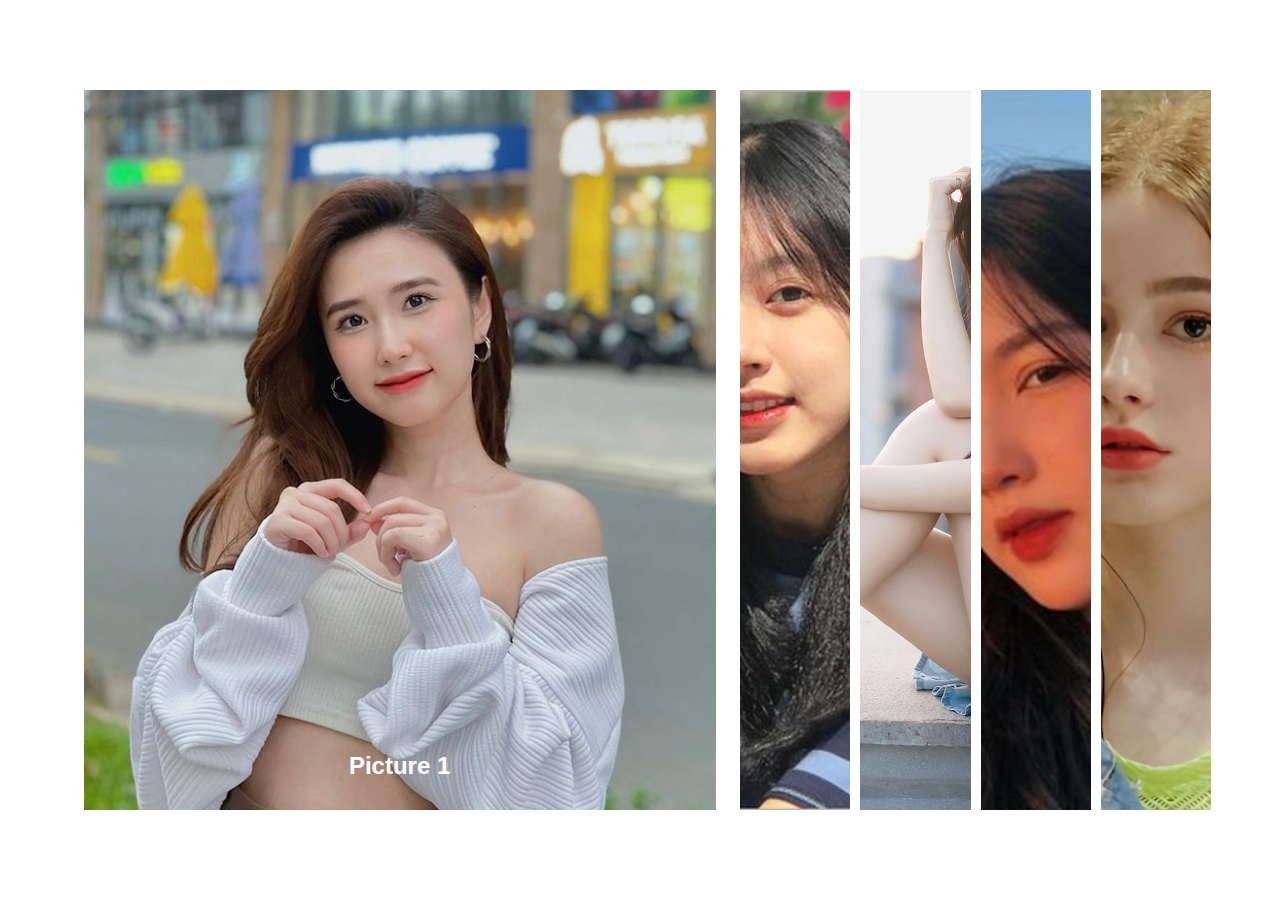
<file: Expand-Card/index.html>
<!DOCTYPE html>
<html lang="en">
  <head>
    <meta charset="UTF-8" />
    <meta http-equiv="X-UA-Compatible" content="IE=edge" />
    <meta name="viewport" content="width=device-width, initial-scale=1.0" />
    <title>expand Image</title>
    <link rel="stylesheet" href="style.css" />
  </head>
  <body>
    <div class="container">
      <div
        class="panel active"
        style="background-image: url('./assets/anh-1.jpeg')"
      >
        <h3>Picture 1</h3>
      </div>
      <div class="panel" style="background-image: url('./assets/anh-2.jpeg')">
        <h3>Picture 2</h3>
      </div>
      <div class="panel" style="background-image: url('./assets/anh-5.jpeg')">
        <h3>Picture 3</h3>
      </div>
      <div class="panel" style="background-image: url('./assets/anh-4.jpeg')">
        <h3>Picture 4</h3>
      </div>
      <div class="panel" style="background-image: url('./assets/anh-3.jpeg')">
        <h3>Picture 5</h3>
      </div>
    </div>
    <script src="main.js"></script>
  </body>
</html>
</file>
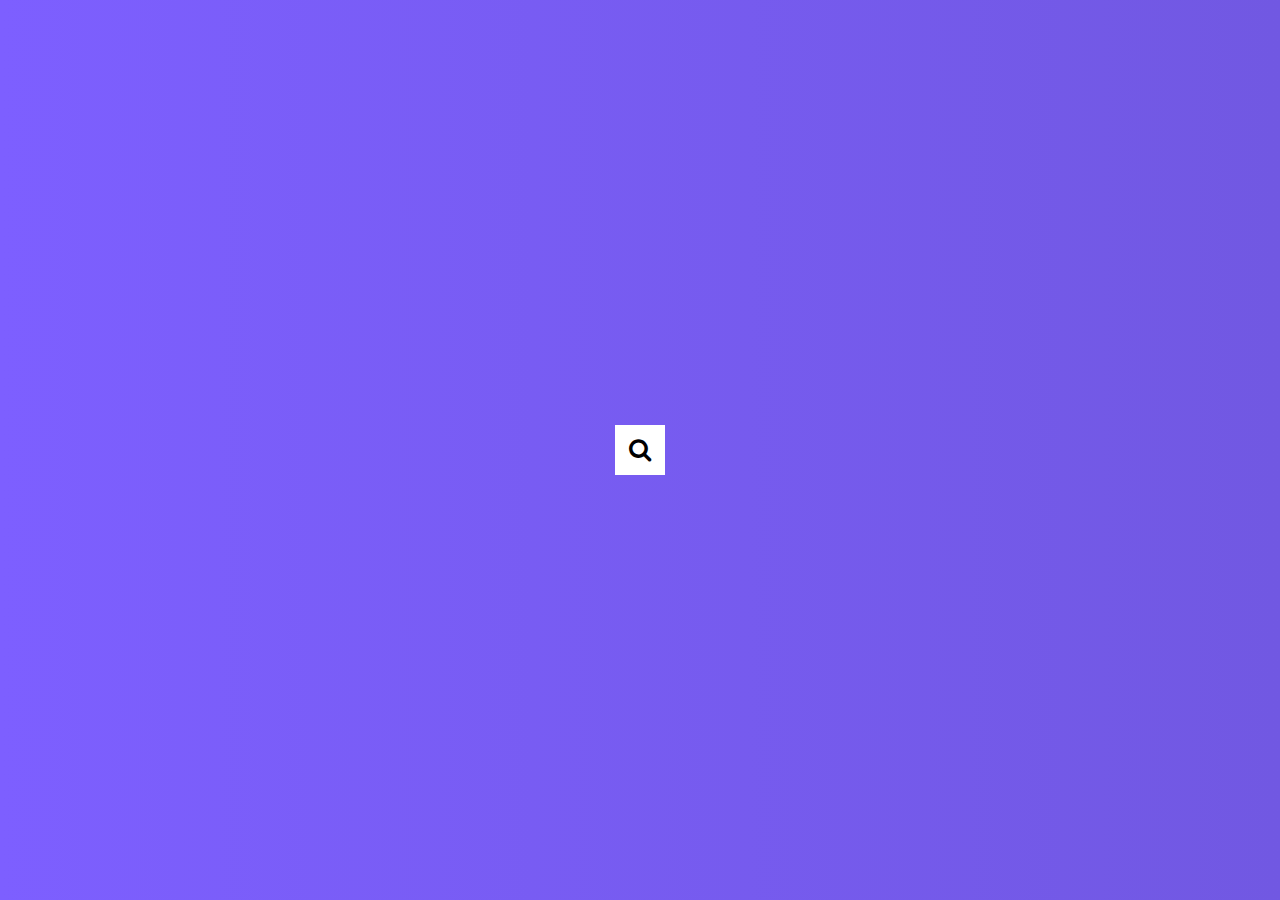
<file: Hidden-Search/index.html>
<!DOCTYPE html>
<html lang="en">
  <head>
    <meta charset="UTF-8" />
    <meta http-equiv="X-UA-Compatible" content="IE=edge" />
    <meta name="viewport" content="width=device-width, initial-scale=1.0" />
    <title>Hidden Search</title>
    <link rel="stylesheet" href="style.css" />
    <link
      rel="stylesheet"
      href="https://cdnjs.cloudflare.com/ajax/libs/font-awesome/4.7.0/css/font-awesome.min.css"
    />
  </head>
  <body>
    <div class="search">
      <input type="text" class="input" placeholder="Search..." />
      <button class="btn btn-primary">
        <i class="fa fa-search" aria-hidden="true"></i>
      </button>
    </div>
    <script src="script.js"></script>
  </body>
</html>
</file>
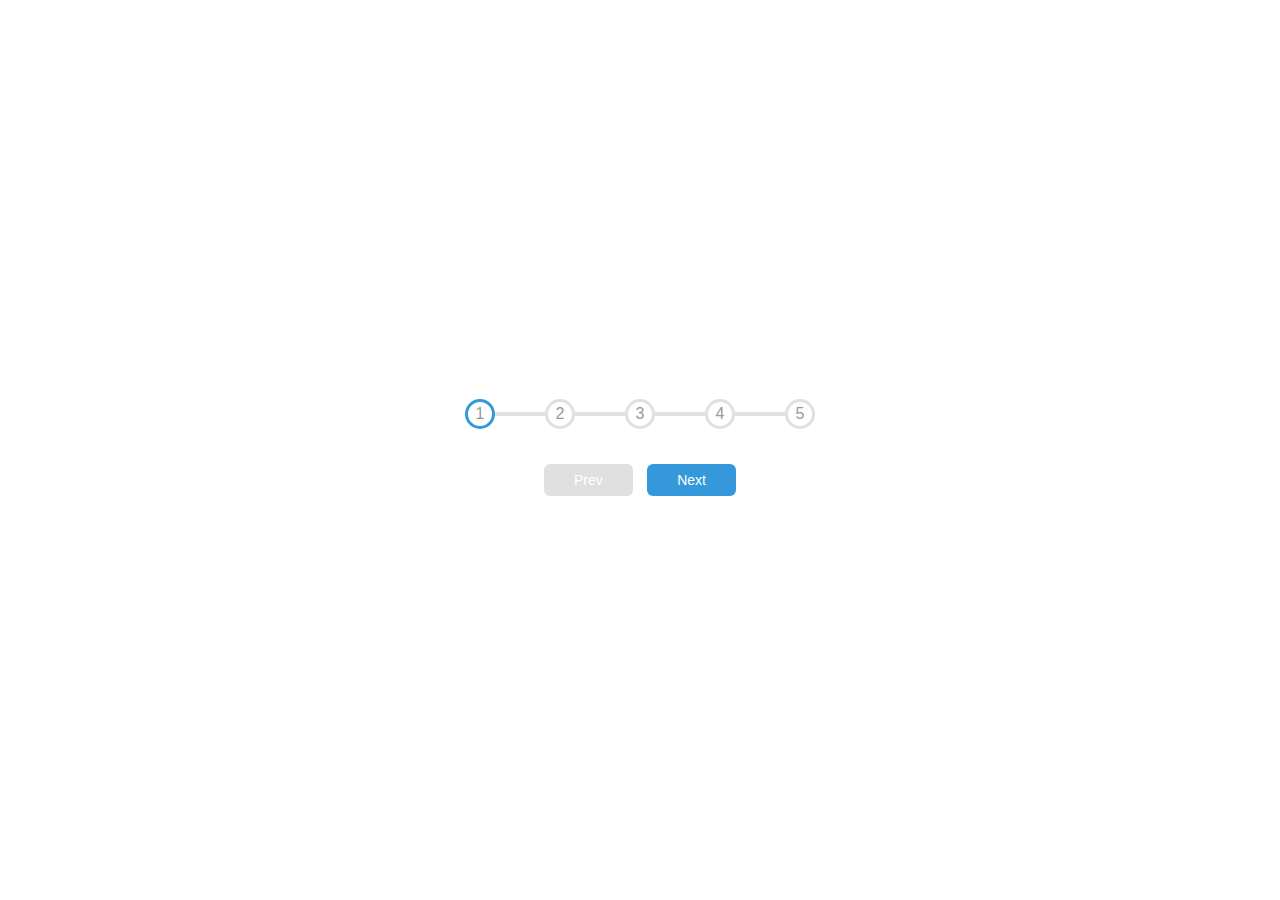
<file: Progress-Step/index.html>
<!DOCTYPE html>
<html lang="en">
  <head>
    <meta charset="UTF-8" />
    <meta http-equiv="X-UA-Compatible" content="IE=edge" />
    <meta name="viewport" content="width=device-width, initial-scale=1.0" />
    <title>Progress-Steps</title>
    <link rel="stylesheet" href="style.css" />
  </head>
  <body>
    <div class="container">
      <div class="progress-container">
        <div class="progress" id="progress"></div>
        <div class="circle active">1</div>
        <div class="circle">2</div>
        <div class="circle">3</div>
        <div class="circle">4</div>
        <div class="circle">5</div>
      </div>
      <button class="btn" id="prev" disabled>Prev</button>
      <button class="btn" id="next">Next</button>
    </div>
    <script src="main.js"></script>
  </body>
</html>
</file>
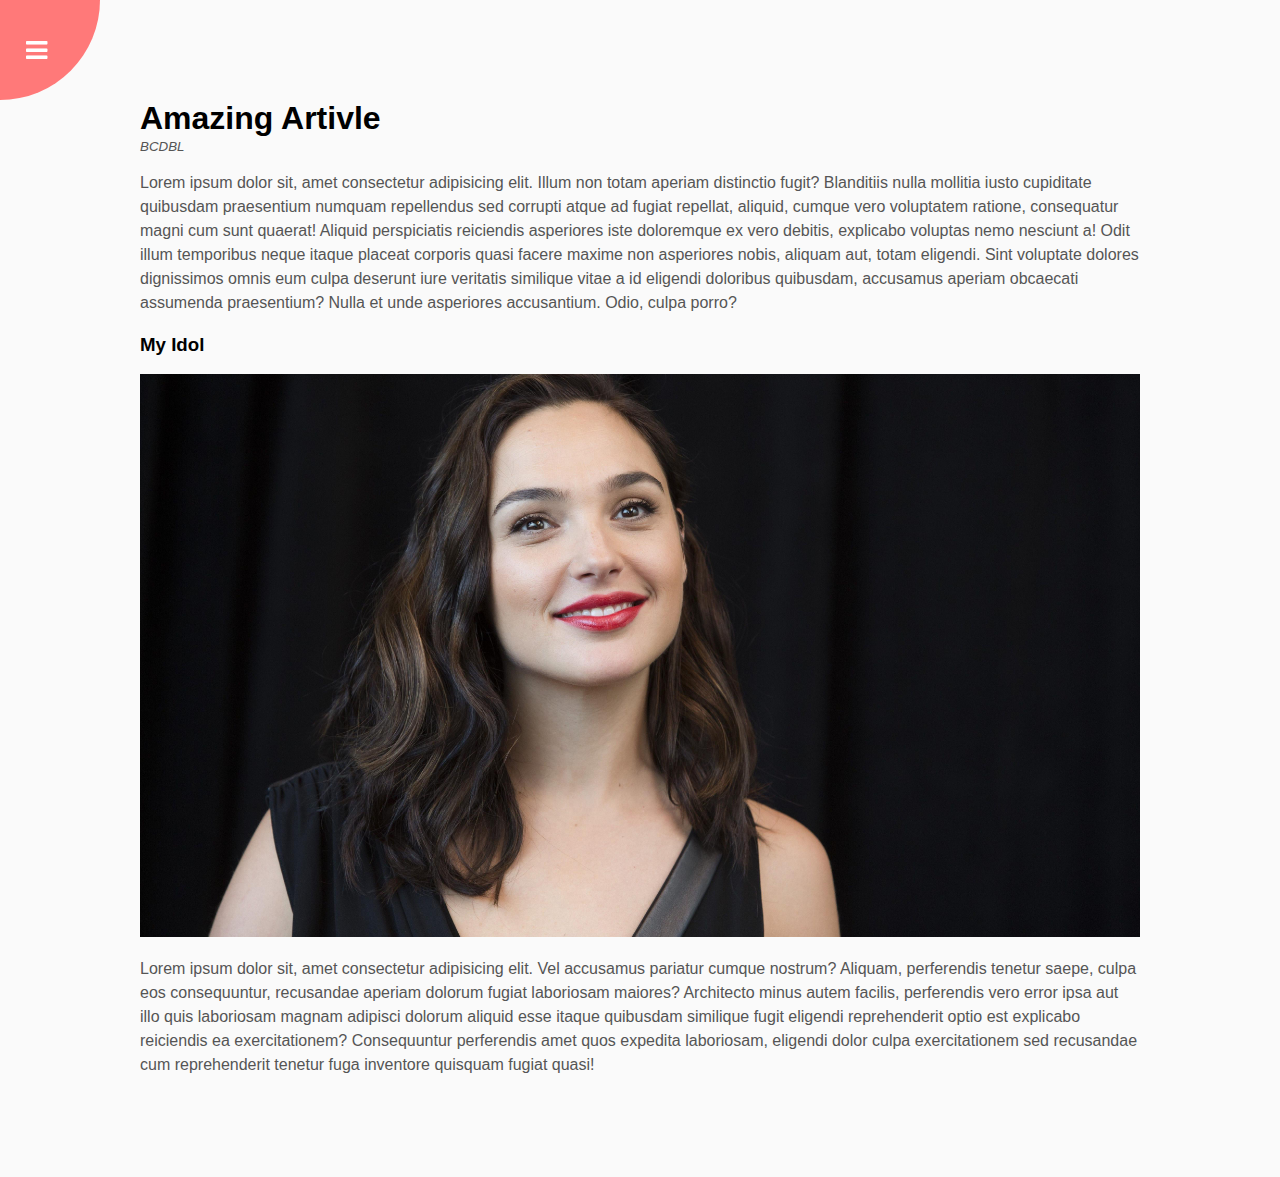
<file: Rotating-navigation/index.html>
<!DOCTYPE html>
<html lang="en">
  <head>
    <meta charset="UTF-8" />
    <meta http-equiv="X-UA-Compatible" content="IE=edge" />
    <meta name="viewport" content="width=device-width, initial-scale=1.0" />
    <title>Rotating Navigation</title>
    <link rel="stylesheet" href="style.css" />
    <link
      rel="stylesheet"
      href="https://cdnjs.cloudflare.com/ajax/libs/font-awesome/4.7.0/css/font-awesome.min.css"
    />
  </head>
  <body>
    <div class="container">
      <div class="circle-container">
        <div class="circle">
          <button id="close">
            <i class="fa fa-times"></i>
          </button>
          <button id="open">
            <i class="fa fa-bars"></i>
          </button>
        </div>
      </div>

      <div class="content">
        <h1>Amazing Artivle</h1>
        <small>BCDBL</small>
        <p>
          Lorem ipsum dolor sit, amet consectetur adipisicing elit. Illum non
          totam aperiam distinctio fugit? Blanditiis nulla mollitia iusto
          cupiditate quibusdam praesentium numquam repellendus sed corrupti
          atque ad fugiat repellat, aliquid, cumque vero voluptatem ratione,
          consequatur magni cum sunt quaerat! Aliquid perspiciatis reiciendis
          asperiores iste doloremque ex vero debitis, explicabo voluptas nemo
          nesciunt a! Odit illum temporibus neque itaque placeat corporis quasi
          facere maxime non asperiores nobis, aliquam aut, totam eligendi. Sint
          voluptate dolores dignissimos omnis eum culpa deserunt iure veritatis
          similique vitae a id eligendi doloribus quibusdam, accusamus aperiam
          obcaecati assumenda praesentium? Nulla et unde asperiores accusantium.
          Odio, culpa porro?
        </p>
        <h3>My Idol</h3>
        <img src="./assets/anh-1.jpeg" alt="gal gadot" />
        <p>
          Lorem ipsum dolor sit, amet consectetur adipisicing elit. Vel
          accusamus pariatur cumque nostrum? Aliquam, perferendis tenetur saepe,
          culpa eos consequuntur, recusandae aperiam dolorum fugiat laboriosam
          maiores? Architecto minus autem facilis, perferendis vero error ipsa
          aut illo quis laboriosam magnam adipisci dolorum aliquid esse itaque
          quibusdam similique fugit eligendi reprehenderit optio est explicabo
          reiciendis ea exercitationem? Consequuntur perferendis amet quos
          expedita laboriosam, eligendi dolor culpa exercitationem sed
          recusandae cum reprehenderit tenetur fuga inventore quisquam fugiat
          quasi!
        </p>
      </div>
    </div>
    <nav>
      <ul>
        <li><i class="fa fa-home"></i>Home</li>
        <li><i class="fa fa-user"></i>About</li>
        <li><i class="fa fa-envelope"></i>Contact</li>
      </ul>
    </nav>
    <script src="main.js"></script>
  </body>
</html>
</file>
<file: Expand-Card/style.css>
* {
  padding: 0;
  margin: 0;
  box-sizing: border-box;
}
body {
  font-family: "Roboto Mono", sans-serif;
  display: flex;
  align-items: center;
  justify-content: center;
  height: 100vh;
  overflow: hidden;
  margin: 0;
}

.container {
  display: flex;
  width: 90vw;
}
.panel {
  background-size: auto 100%;
  background-position: center;
  background-repeat: no-repeat;
  height: 80vh;
  color: #fff;
  flex: 0.5;
  position: relative;
  margin: 5px;
  transition: 0.7s ease-in;
  padding: 0;
}

.panel h3 {
  font-size: 24px;
  opacity: 0;
}
.panel.active {
  flex: 3;
}
.panel.active h3 {
  position: absolute;
  opacity: 1;
  left: 50%;
  transform: translateX(-50%);
  bottom: 30px;

  transition: opacity 0.3s ease-in 0.4s;
}
@media (max-width: 480px) {
  .container {
    width: 100vw;
  }
  .panel:nth-of-type(4),
  .panel:nth-of-type(5) {
    display: none;
  }
}
</file>
<file: Hidden-Search/style.css>
* {
  margin: 0;
  padding: 0;
  box-sizing: border-box;
}

body {
  background-image: linear-gradient(90deg, #7d5fff, #7158e2);
  display: flex;
  flex-direction: column;
  justify-content: center;
  align-items: center;
  height: 100vh;
  overflow: hidden;
  margin: 0;
}
.search {
  position: relative;
  height: 50px;
}
.search .input {
  background-color: white;
  border: 0;
  font-size: 18px;
  padding: 15px;
  width: 50px;
  height: 50px;
  transition: width 0.3s ease;
}
.btn {
  background-color: white;
  border: 0;
  cursor: pointer;
  font-size: 24px;
  position: absolute;
  top: 0;
  left: 0;
  height: 50px;
  width: 50px;
  transition: transform 0.3s ease;
}
.btn:focus,
.input:focus {
  outline: none;
}

.search.active .input {
  width: 200px;
}
.search.active .btn {
  transform: translateX(198px);
}
</file>
<file: Progress-Step/style.css>
* {
  box-sizing: border-box;
}
:root {
  --line-border-fill: #3498db;
  --line-border-empty: #e0e0e0;
}
body {
  background-color: rgb(255, 255, 255);
  font-family: "Roboto Mono", sans-serif;
  display: flex;
  align-items: center;
  justify-content: center;
  height: 100vh;
  overflow: hidden;
  margin: 0;
}
.container {
  text-align: center;
}
.progress-container {
  display: flex;
  justify-content: space-between;
  margin-bottom: 30px;
  max-width: 100%;
  width: 350px;
  position: relative;
}

.progress-container::before {
  content: "";
  background-color: var(--line-border-empty);
  position: absolute;
  top: 50%;
  left: 0;
  transform: translateY(-50%);
  height: 4px;
  width: 100%;
  z-index: -1;
}

.progress {
  background-color: var(--line-border-fill);
  position: absolute;
  top: 50%;
  left: 0;
  transform: translateY(-50%);
  height: 4px;
  width: 0%;
  z-index: -1;
  transition: 0.4s ease;
}

.circle {
  background-color: white;
  color: #999;
  border-radius: 50%;
  height: 30px;
  width: 30px;
  display: flex;
  align-items: center;
  justify-content: center;
  border: 3px solid var(--line-border-empty);
  transition: 1.75s ease;
}

.circle.active {
  border-color: var(--line-border-fill);
}

.btn {
  background-color: var(--line-border-fill);
  color: #fff;
  border: 0;
  border-radius: 6px;
  font-family: inherit;
  padding: 8px 30px;
  margin: 5px;
  font-size: 14px;
}
.btn:active {
  transform: scale(0.98);
}
.btn:focus {
  outline: 0;
}
.btn:disabled {
  background-color: var(--line-border-empty);
}
</file>
<file: Rotating-navigation/style.css>
* {
  box-sizing: border-box;
}
body {
  font-family: "Roboto Mono", sans-serif;
  background-color: #333;
  overflow-x: hidden;
  margin: 0;
}
.container {
  background-color: #fafafa;
  transform-origin: top left;
  transition: transform 0.5s linear;
  width: 100vw;
  min-height: 100vh;
  padding: 50px;
}

.container.show-nav {
  transform: rotate(-20deg);
}
.circle-container {
  position: fixed;
  top: -100px;
  left: -100px;
}
.circle {
  background-color: #ff7979;
  height: 200px;
  width: 200px;
  border-radius: 50%;
  position: relative;
  transition: transform 0.5s linear;
}

.container.show-nav .circle {
  transform: rotate(-70deg);
}
.circle button {
  cursor: pointer;
  position: absolute;
  top: 50%;
  left: 50%;
  height: 100px;
  background: transparent;
  border: 0;
  font-size: 25px;
  color: #fff;
}
.circle button:focus {
  outline: none;
}

.circle button#open {
  left: 60%;
}
.circle button#close {
  top: 60%;
  transform: rotate(90deg);
  transform-origin: top left;
}

.container.show-nav + nav li {
  transform: translateX(0);
  transition-delay: 0.3s;
}

nav {
  position: fixed;
  bottom: 40px;
  left: 0;
  z-index: 100;
}
nav ul {
  list-style-type: none;
  padding-left: 30px;
}

nav ul li {
  text-transform: uppercase;
  color: #fff;
  margin: 30px 0;
  transform: translateX(-100%);
  transition: transform 0.4s ease-in;
}
nav ul li + li {
  transform: translateX(-150%);

  margin-left: 15px;
}
nav ul li + li + li {
  transform: translateX(-200%);

  margin-left: 30px;
}

nav ul li i {
  font-size: 20px;
  margin-right: 10px;
}

.content img {
  max-width: 100%;
}
.content {
  max-width: 1000px;
  margin: 50px auto;
}
.content h1 {
  margin: 0;
}
.content small {
  color: #555;
  font-style: italic;
}

.content p {
  color: #555;
  line-height: 1.5;
}
</file>
